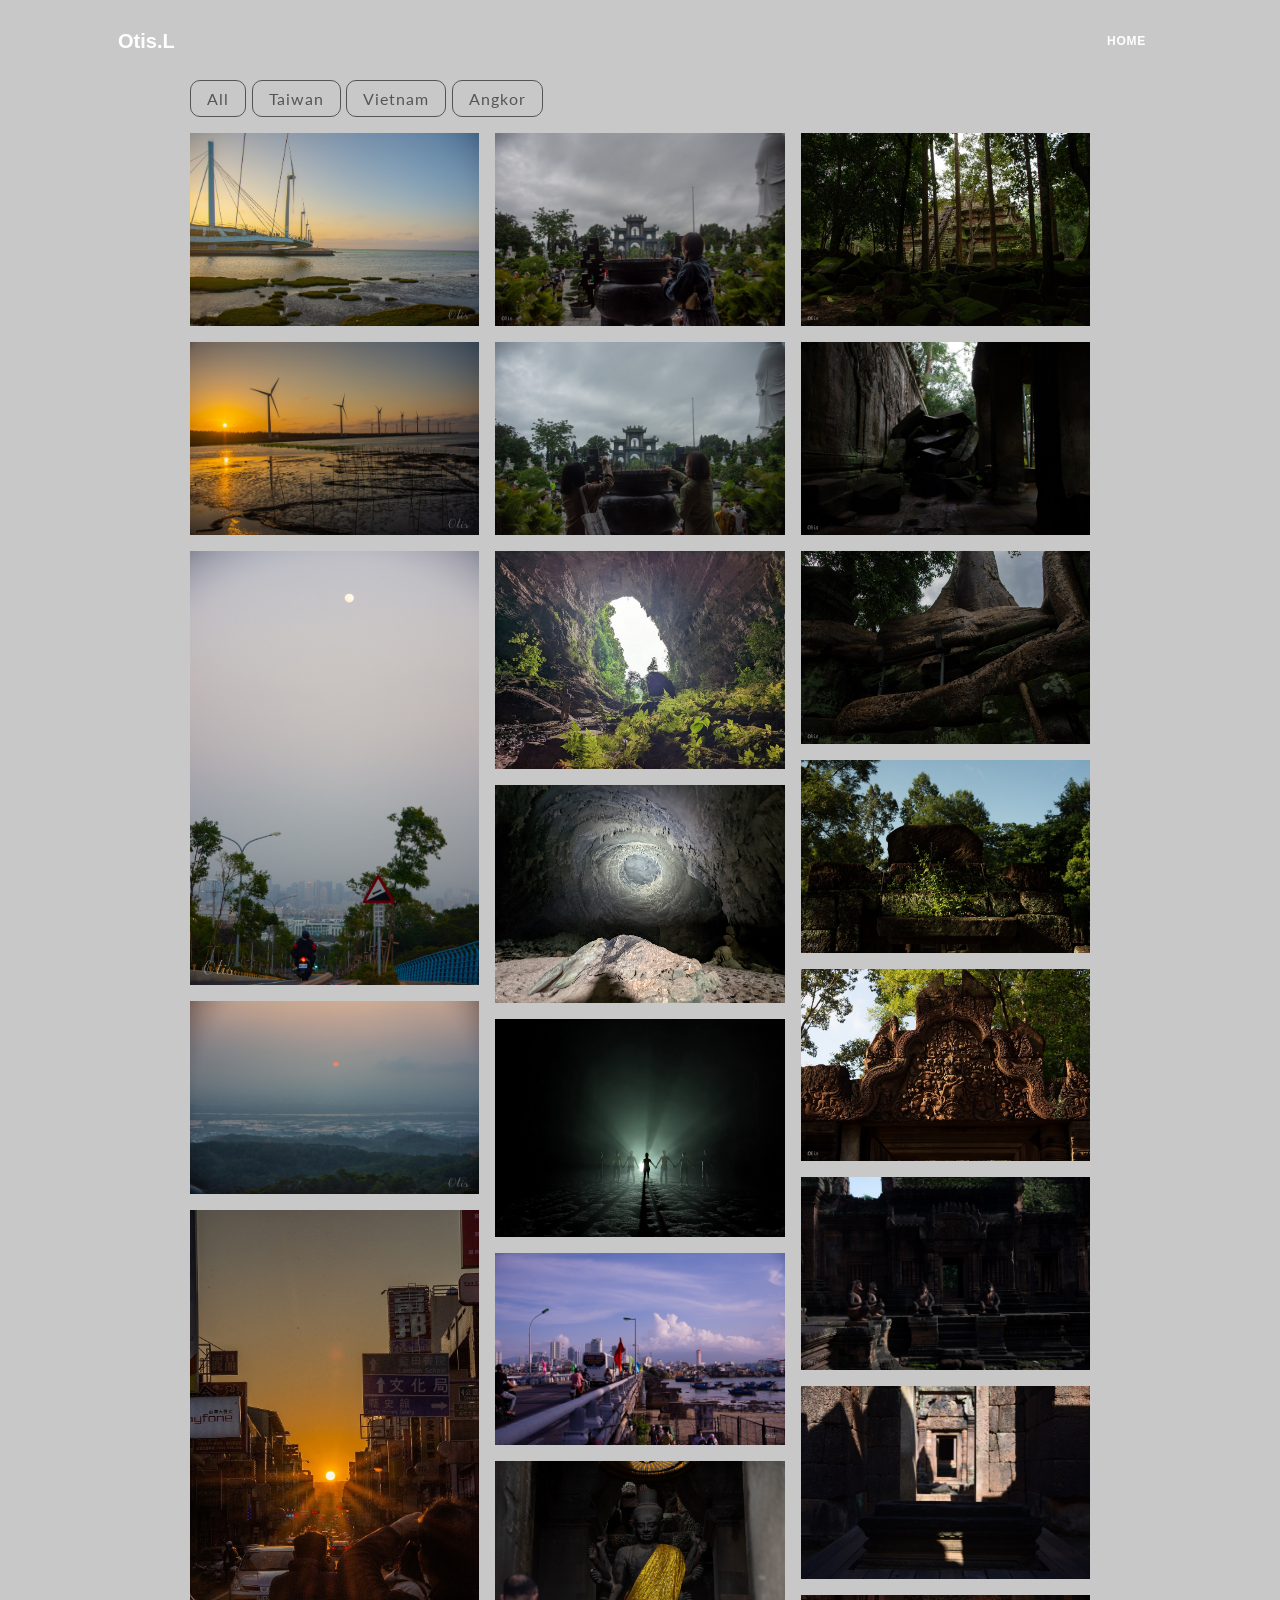
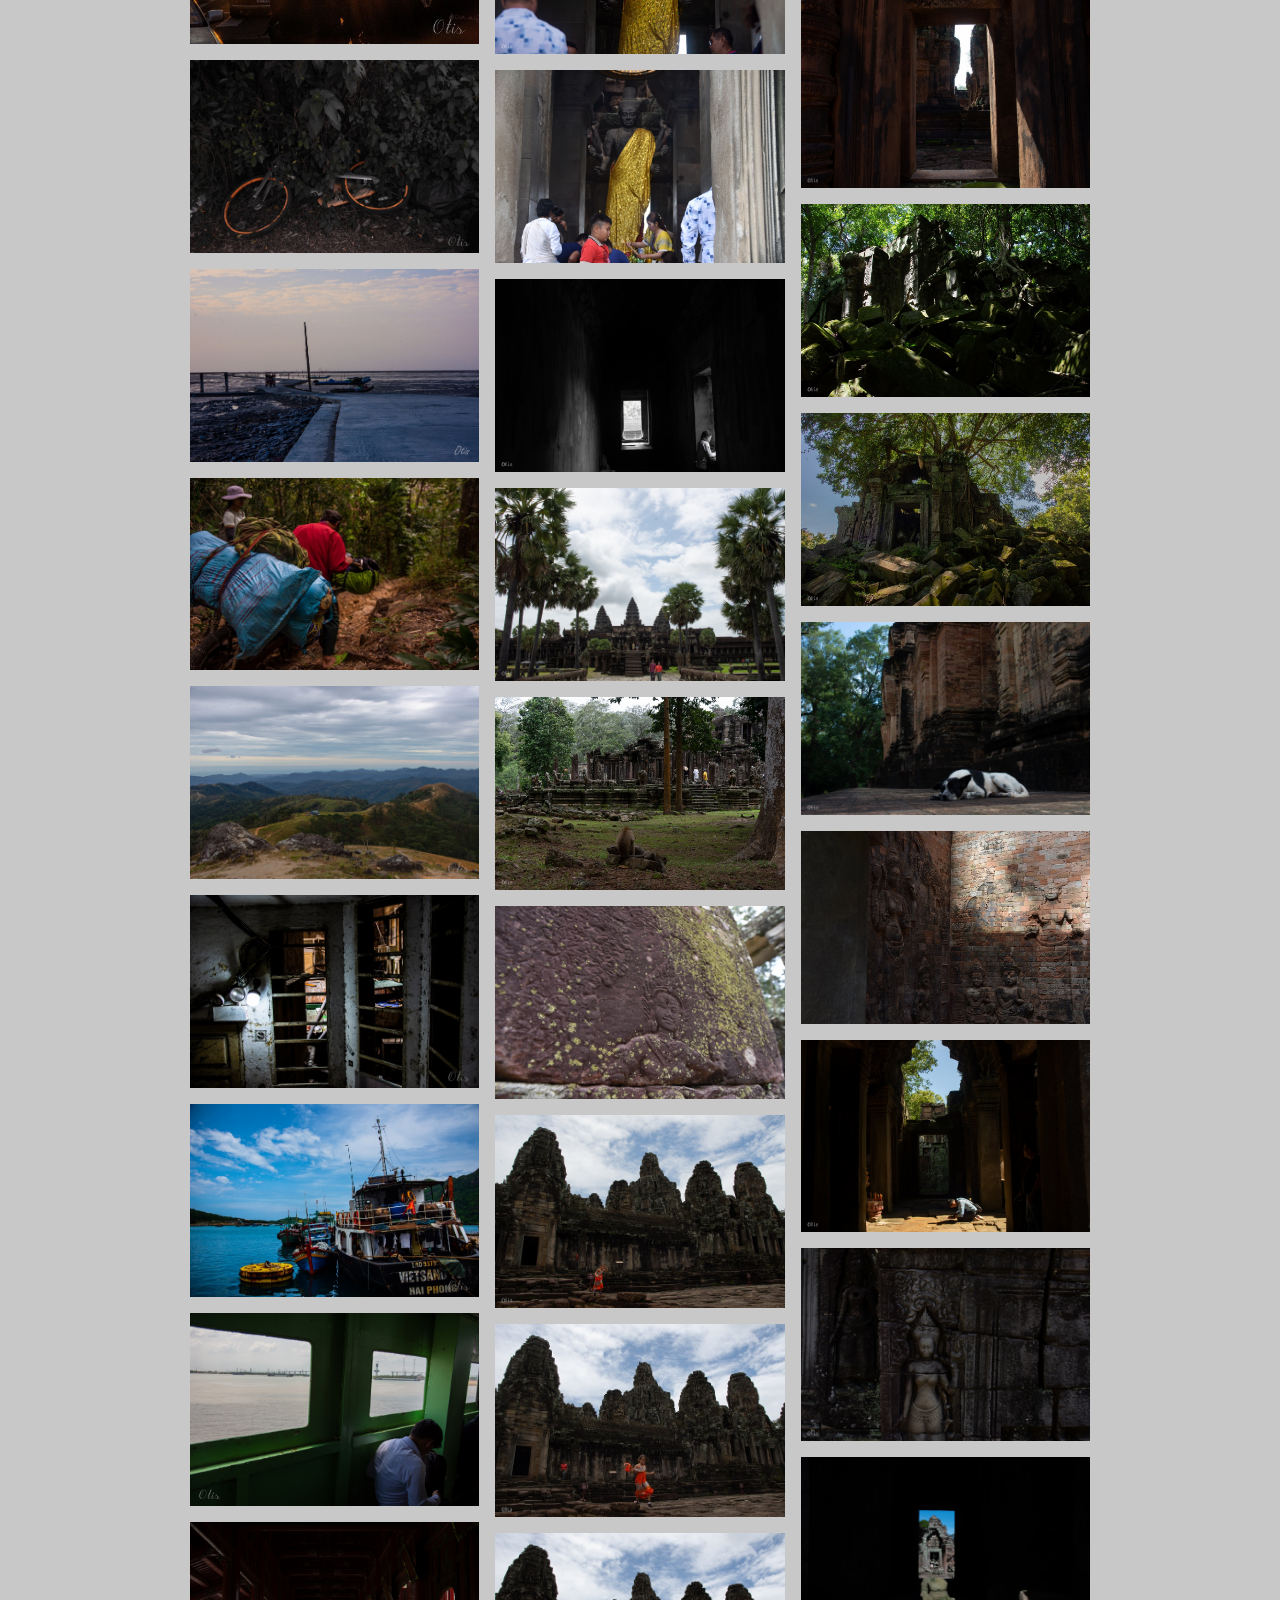
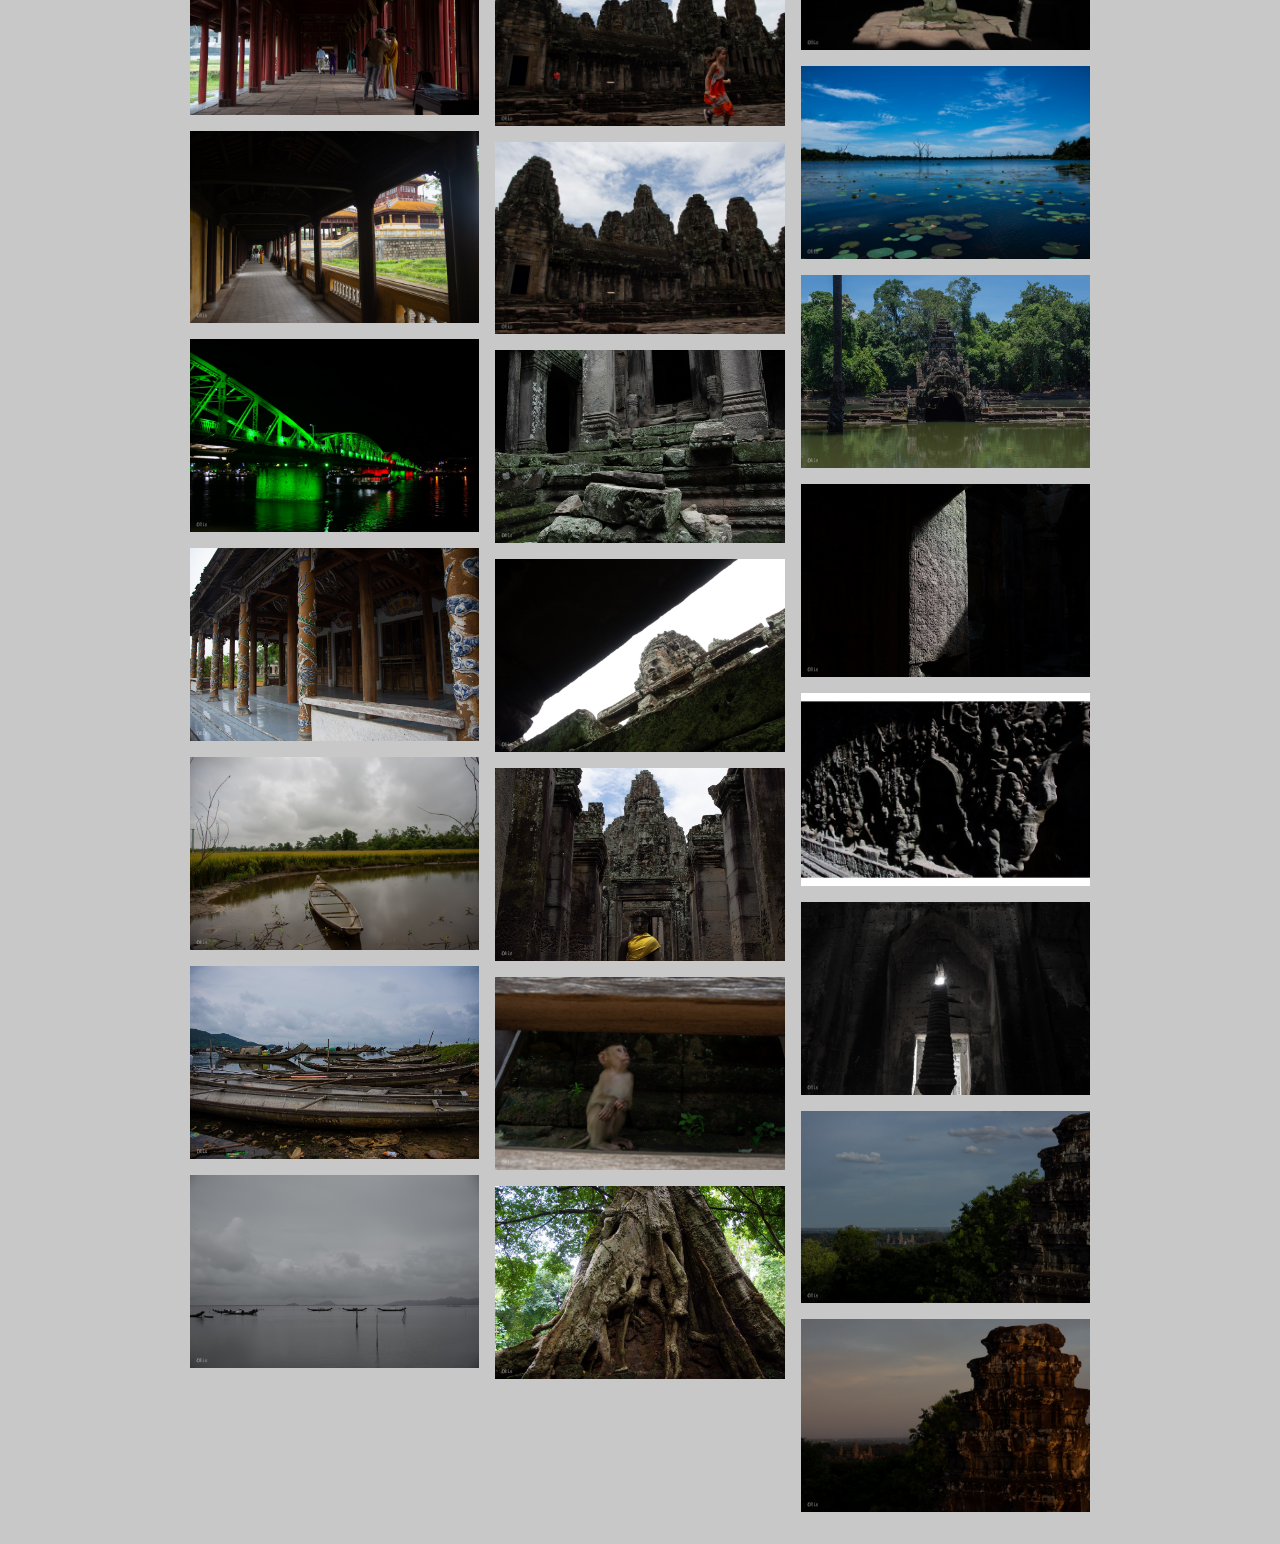
<file: templates/photo_index.html>
<!DOCTYPE html>
<html >
<head>
  <meta charset="UTF-8">
  <title>Protfolio Gallery</title>
  <link href='https://fonts.googleapis.com/css?family=Lato:400,300,700,900' rel='stylesheet' type='text/css'>

  <link rel='stylesheet prefetch' href='https://npmcdn.com/basscss@8.0.0/css/basscss.min.css'>

  <link rel="stylesheet" href="../static/css/tone.css"/>
  <link rel="stylesheet" href="../static/css/style.css">


</head>

<body style="background-color: #C8C8C8">
  <!-- Navigation-->
       <nav class="navbar navbar-expand-lg navbar-light" id="mainNav">
           <div class="container px-4 px-lg-5">
               <a class="navbar-brand" >Otis.L</a>
               <button class="navbar-toggler" type="button" data-bs-toggle="collapse" data-bs-target="#navbarResponsive" aria-controls="navbarResponsive" aria-expanded="false" aria-label="Toggle navigation">
                   Menu
               </button>
               <div class="collapse navbar-collapse" id="navbarResponsive">
                   <ul class="navbar-nav ms-auto py-4 py-lg-0">
                       <li class="nav-item"><a class="nav-link px-lg-3 py-3 py-lg-4" href="https://otis-blog.herokuapp.com/">Home</a></li>
                   </ul>
               </div>
           </div>
       </nav>
<div class="gallery-outline">
    <!-- type bar -->
    <div class="toolbar mb2 mt2" >
    <button class="btn fil-cat" href="" data-rel="all">All</button>
    <button class="btn fil-cat" data-rel="Taiwan">Taiwan</button>
    <button class="btn fil-cat" data-rel="Vietnam">Vietnam</button>
    <button class="btn fil-cat" data-rel="Angkor">Angkor</button>
  </div>

  <div id="portfolio">
    <!-- Taiwan -->
    <div class="tile scale-anm Taiwan all">
          <img src="../static/images/gaomei.jpg" onclick="openModal();currentSlide(1)" alt="" class='pointer-tag'/>
    </div>
    <div class="tile scale-anm Taiwan all">
      <img src="../static/images/gaomei_2.jpg" onclick="openModal();currentSlide(2)" alt="" class='pointer-tag' />
    </div>
    <div class="tile scale-anm Taiwan all">
      <img src="../static/images/taichung1.jpg" onclick="openModal();currentSlide(3)" alt="" class='pointer-tag' />
    </div>
    <div class="tile scale-anm Taiwan all">
      <img src="../static/images/taichung2.jpg" onclick="openModal();currentSlide(4)" alt="" class='pointer-tag' />
    </div>
    <div class="tile scale-anm Taiwan all">
      <img src="../static/images/taichung3.jpg" onclick="openModal();currentSlide(5)" alt="" class='pointer-tag' />
    </div>
    <div class="tile scale-anm Taiwan all">
      <img src="../static/images/taichung4.jpg" onclick="openModal();currentSlide(6)" alt="" class='pointer-tag' />
    </div>
    <div class="tile scale-anm Taiwan all">
      <img src="../static/images/taichung5.jpg" onclick="openModal();currentSlide(7)" alt="" class='pointer-tag' />
    </div>
    <!-- Vietnam -->
    <div class="tile scale-anm Vietnam all">
          <img src="../static/images/danang.jpg" onclick="openModal();currentSlide(8)" alt="" class='pointer-tag'/>
    </div>
    <div class="tile scale-anm Vietnam all">
          <img src="../static/images/danang1.jpg" onclick="openModal();currentSlide(9)" alt="" class='pointer-tag'/>
    </div>
    <div class="tile scale-anm Vietnam all">
          <img src="../static/images/hochimin.jpg" onclick="openModal();currentSlide(10)" alt="" class='pointer-tag'/>
    </div>
    <div class="tile scale-anm Vietnam all">
          <img src="../static/images/hochimin1.jpg" onclick="openModal();currentSlide(11)" alt="" class='pointer-tag'/>
    </div>
    <div class="tile scale-anm Vietnam all">
          <img src="../static/images/hochimin2.jpg" onclick="openModal();currentSlide(12)" alt="" class='pointer-tag'/>
    </div>
    <div class="tile scale-anm Vietnam all">
          <img src="../static/images/hue.jpg" onclick="openModal();currentSlide(13)" alt="" class='pointer-tag'/>
    </div>
    <div class="tile scale-anm Vietnam all">
          <img src="../static/images/hue1.jpg" onclick="openModal();currentSlide(14)" alt="" class='pointer-tag'/>
    </div>
    <div class="tile scale-anm Vietnam all">
          <img src="../static/images/hue3.jpg" onclick="openModal();currentSlide(15)" alt="" class='pointer-tag'/>
    </div>
    <div class="tile scale-anm Vietnam all">
          <img src="../static/images/hue4.jpg" onclick="openModal();currentSlide(16)" alt="" class='pointer-tag'/>
    </div>
    <div class="tile scale-anm Vietnam all">
          <img src="../static/images/hue5.jpg" onclick="openModal();currentSlide(17)" alt="" class='pointer-tag'/>
    </div>
    <div class="tile scale-anm Vietnam all">
          <img src="../static/images/hue6.jpg" onclick="openModal();currentSlide(18)" alt="" class='pointer-tag'/>
    </div>
    <div class="tile scale-anm Vietnam all">
          <img src="../static/images/hue7.jpg" onclick="openModal();currentSlide(19)" alt="" class='pointer-tag'/>
    </div>
    <div class="tile scale-anm Vietnam all">
          <img src="../static/images/hue8.jpg" onclick="openModal();currentSlide(20)" alt="" class='pointer-tag'/>
    </div>
    <div class="tile scale-anm Vietnam all">
          <img src="../static/images/hue9.jpg" onclick="openModal();currentSlide(21)" alt="" class='pointer-tag'/>
    </div>
    <div class="tile scale-anm Vietnam all">
          <img src="../static/images/tulan.jpg" onclick="openModal();currentSlide(22)" alt="" class='pointer-tag'/>
    </div>
    <div class="tile scale-anm Vietnam all">
          <img src="../static/images/tulan2.jpg" onclick="openModal();currentSlide(23)" alt="" class='pointer-tag'/>
    </div>
    <div class="tile scale-anm Vietnam all">
          <img src="../static/images/tulan3.jpg" onclick="openModal();currentSlide(24)" alt="" class='pointer-tag'/>
    </div>
    <div class="tile scale-anm Vietnam all">
          <img src="../static/images/nhatrang.jpg" onclick="openModal();currentSlide(25)" alt="" class='pointer-tag'/>
    </div>
    <!-- Angkor -->
    <div class="tile scale-anm Angkor all">
          <img src="../static/images/angkor.jpg" onclick="openModal();currentSlide(26)" alt="" class='pointer-tag'/>
    </div>
    <div class="tile scale-anm Angkor all">
          <img src="../static/images/angkor1.jpg" onclick="openModal();currentSlide(27)" alt="" class='pointer-tag'/>
    </div>
    <div class="tile scale-anm Angkor all">
          <img src="../static/images/angkor2.jpg" onclick="openModal();currentSlide(28)" alt="" class='pointer-tag'/>
    </div>
    <div class="tile scale-anm Angkor all">
          <img src="../static/images/angkor3.jpg" onclick="openModal();currentSlide(29)" alt="" class='pointer-tag'/>
    </div>
    <div class="tile scale-anm Angkor all">
          <img src="../static/images/angkor4.jpg" onclick="openModal();currentSlide(30)" alt="" class='pointer-tag'/>
    </div>
    <div class="tile scale-anm Angkor all">
          <img src="../static/images/angkor5.jpg" onclick="openModal();currentSlide(31)" alt="" class='pointer-tag'/>
    </div>
    <div class="tile scale-anm Angkor all">
          <img src="../static/images/angkor6.jpg" onclick="openModal();currentSlide(32)" alt="" class='pointer-tag'/>
    </div>
    <div class="tile scale-anm Angkor all">
          <img src="../static/images/angkor7.jpg" onclick="openModal();currentSlide(33)" alt="" class='pointer-tag'/>
    </div>
    <div class="tile scale-anm Angkor all">
          <img src="../static/images/angkor8.jpg" onclick="openModal();currentSlide(34)" alt="" class='pointer-tag'/>
    </div>
    <div class="tile scale-anm Angkor all">
          <img src="../static/images/angkor9.jpg" onclick="openModal();currentSlide(35)" alt="" class='pointer-tag'/>
    </div>
    <div class="tile scale-anm Angkor all">
          <img src="../static/images/angkor10.jpg" onclick="openModal();currentSlide(36)" alt="" class='pointer-tag'/>
    </div>
    <div class="tile scale-anm Angkor all">
          <img src="../static/images/angkor11.jpg" onclick="openModal();currentSlide(37)" alt="" class='pointer-tag'/>
    </div>
    <div class="tile scale-anm Angkor all">
          <img src="../static/images/angkor12.jpg" onclick="openModal();currentSlide(38)" alt="" class='pointer-tag'/>
    </div>
    <div class="tile scale-anm Angkor all">
          <img src="../static/images/angkor13.jpg" onclick="openModal();currentSlide(39)" alt="" class='pointer-tag'/>
    </div>
    <div class="tile scale-anm Angkor all">
          <img src="../static/images/angkor14.jpg" onclick="openModal();currentSlide(40)" alt="" class='pointer-tag'/>
    </div>
    <div class="tile scale-anm Angkor all">
          <img src="../static/images/angkor15.jpg" onclick="openModal();currentSlide(41)" alt="" class='pointer-tag'/>
    </div>
    <div class="tile scale-anm Angkor all">
          <img src="../static/images/angkor16.jpg" onclick="openModal();currentSlide(42)" alt="" class='pointer-tag'/>
    </div>
    <div class="tile scale-anm Angkor all">
          <img src="../static/images/angkor17.jpg" onclick="openModal();currentSlide(43)" alt="" class='pointer-tag'/>
    </div>
    <div class="tile scale-anm Angkor all">
          <img src="../static/images/angkor18.jpg" onclick="openModal();currentSlide(44)" alt="" class='pointer-tag'/>
    </div>
    <div class="tile scale-anm Angkor all">
          <img src="../static/images/angkor19.jpg" onclick="openModal();currentSlide(45)" alt="" class='pointer-tag'/>
    </div>
    <div class="tile scale-anm Angkor all">
          <img src="../static/images/angkor20.jpg" onclick="openModal();currentSlide(46)" alt="" class='pointer-tag'/>
    </div>
    <div class="tile scale-anm Angkor all">
          <img src="../static/images/angkor21.jpg" onclick="openModal();currentSlide(47)" alt="" class='pointer-tag'/>
    </div>
    <div class="tile scale-anm Angkor all">
          <img src="../static/images/angkor22.jpg" onclick="openModal();currentSlide(48)" alt="" class='pointer-tag'/>
    </div>
    <div class="tile scale-anm Angkor all">
          <img src="../static/images/angkor23.jpg" onclick="openModal();currentSlide(49)" alt="" class='pointer-tag'/>
    </div>
    <div class="tile scale-anm Angkor all">
          <img src="../static/images/angkor24.jpg" onclick="openModal();currentSlide(50)" alt="" class='pointer-tag'/>
    </div>
    <div class="tile scale-anm Angkor all">
          <img src="../static/images/angkor25.jpg" onclick="openModal();currentSlide(51)" alt="" class='pointer-tag'/>
    </div>
    <div class="tile scale-anm Angkor all">
          <img src="../static/images/angkor26.jpg" onclick="openModal();currentSlide(52)" alt="" class='pointer-tag'/>
    </div>
    <div class="tile scale-anm Angkor all">
          <img src="../static/images/angkor27.jpg" onclick="openModal();currentSlide(53)" alt="" class='pointer-tag'/>
    </div>
    <div class="tile scale-anm Angkor all">
          <img src="../static/images/angkor28.jpg" onclick="openModal();currentSlide(54)" alt="" class='pointer-tag'/>
    </div>
    <div class="tile scale-anm Angkor all">
          <img src="../static/images/angkor29.jpg" onclick="openModal();currentSlide(55)" alt="" class='pointer-tag'/>
    </div>
    <div class="tile scale-anm Angkor all">
          <img src="../static/images/angkor30.jpg" onclick="openModal();currentSlide(56)" alt="" class='pointer-tag'/>
    </div>
    <div class="tile scale-anm Angkor all">
          <img src="../static/images/angkor31.jpg" onclick="openModal();currentSlide(57)" alt="" class='pointer-tag'/>
    </div>
    <div class="tile scale-anm Angkor all">
          <img src="../static/images/angkor32.jpg" onclick="openModal();currentSlide(58)" alt="" class='pointer-tag'/>
    </div>
    <div class="tile scale-anm Angkor all">
          <img src="../static/images/angkor33.jpg" onclick="openModal();currentSlide(59)" alt="" class='pointer-tag'/>
    </div>
    <div class="tile scale-anm Angkor all">
          <img src="../static/images/angkor34.jpg" onclick="openModal();currentSlide(60)" alt="" class='pointer-tag'/>
    </div>
    <div class="tile scale-anm Angkor all">
          <img src="../static/images/angkor35.jpg" onclick="openModal();currentSlide(61)" alt="" class='pointer-tag'/>
    </div>
    <div class="tile scale-anm Angkor all">
          <img src="../static/images/angkor36.jpg" onclick="openModal();currentSlide(62)" alt="" class='pointer-tag'/>
    </div>

  </div>

  <div id="myModal" class="modal">
    <span class="close pointer-tag" onclick="closeModal()" style="padding-top:3.5rem">&times;</span>
    <div class="modal-content">
      <!-- Taiwan -->
      <div class="mySlides">
        <img src="../static/images/gaomei.jpg" style="width:100%">
      </div>
      <div class="mySlides">
        <img src="../static/images/gaomei_2.jpg" style="width:100%">
      </div>
      <div class="mySlides">
        <img src="../static/images/taichung1.jpg" style="width:100%">
      </div>
      <div class="mySlides">
        <img src="../static/images/taichung2.jpg" style="width:100%">
      </div>
      <div class="mySlides">
        <img src="../static/images/taichung3.jpg" style="width:100%">
      </div>
      <div class="mySlides">
        <img src="../static/images/taichung4.jpg" style="width:100%">
      </div>
      <div class="mySlides">
        <img src="../static/images/taichung5.jpg" style="width:100%">
      </div>
      <!-- Vietnam -->
      <div class="mySlides">
        <img src="../static/images/danang.jpg" style="width:100%">
      </div>
      <div class="mySlides">
        <img src="../static/images/danang1.jpg" style="width:100%">
      </div>
      <div class="mySlides">
        <img src="../static/images/hochimin.jpg" style="width:100%">
      </div>
      <div class="mySlides">
        <img src="../static/images/hochimin1.jpg" style="width:100%">
      </div>
      <div class="mySlides">
        <img src="../static/images/hochimin2.jpg" style="width:100%">
      </div>
      <div class="mySlides">
        <img src="../static/images/hue.jpg" style="width:100%">
      </div>
      <div class="mySlides">
        <img src="../static/images/hue1.jpg" style="width:100%">
      </div>
      <div class="mySlides">
        <img src="../static/images/hue3.jpg" style="width:100%">
      </div>
      <div class="mySlides">
        <img src="../static/images/hue4.jpg" style="width:100%">
      </div>
      <div class="mySlides">
        <img src="../static/images/hue5.jpg" style="width:100%">
      </div>
      <div class="mySlides">
        <img src="../static/images/hue6.jpg" style="width:100%">
      </div>
      <div class="mySlides">
        <img src="../static/images/hue7.jpg" style="width:100%">
      </div>
      <div class="mySlides">
        <img src="../static/images/hue8.jpg" style="width:100%">
      </div>
      <div class="mySlides">
        <img src="../static/images/hue9.jpg" style="width:100%">
      </div>
      <div class="mySlides">
        <img src="../static/images/tulan.jpg" style="width:100%">
      </div>
      <div class="mySlides">
        <img src="../static/images/tulan2.jpg" style="width:100%">
      </div>
      <div class="mySlides">
        <img src="../static/images/tulan3.jpg" style="width:100%">
      </div>
      <div class="mySlides">
        <img src="../static/images/nhatrang.jpg" style="width:100%">
      </div>
      <!-- Angkor -->
      <div class="mySlides">
        <img src="../static/images/angkor.jpg" style="width:100%">
      </div>
      <div class="mySlides">
        <img src="../static/images/angkor1.jpg" style="width:100%">
      </div>
      <div class="mySlides">
        <img src="../static/images/angkor2.jpg" style="width:100%">
      </div>
      <div class="mySlides">
        <img src="../static/images/angkor3.jpg" style="width:100%">
      </div>
      <div class="mySlides">
        <img src="../static/images/angkor4.jpg" style="width:100%">
      </div>
      <div class="mySlides">
        <img src="../static/images/angkor5.jpg" style="width:100%">
      </div>
      <div class="mySlides">
        <img src="../static/images/angkor6.jpg" style="width:100%">
      </div>
      <div class="mySlides">
        <img src="../static/images/angkor7.jpg" style="width:100%">
      </div>
      <div class="mySlides">
        <img src="../static/images/angkor8.jpg" style="width:100%">
      </div>
      <div class="mySlides">
        <img src="../static/images/angkor9.jpg" style="width:100%">
      </div>
      <div class="mySlides">
        <img src="../static/images/angkor10.jpg" style="width:100%">
      </div>
      <div class="mySlides">
        <img src="../static/images/angkor11.jpg" style="width:100%">
      </div>
      <div class="mySlides">
        <img src="../static/images/angkor12.jpg" style="width:100%">
      </div>
      <div class="mySlides">
        <img src="../static/images/angkor13.jpg" style="width:100%">
      </div>
      <div class="mySlides">
        <img src="../static/images/angkor14.jpg" style="width:100%">
      </div>
      <div class="mySlides">
        <img src="../static/images/angkor15.jpg" style="width:100%">
      </div>
      <div class="mySlides">
        <img src="../static/images/angkor16.jpg" style="width:100%">
      </div>
      <div class="mySlides">
        <img src="../static/images/angkor17.jpg" style="width:100%">
      </div>
      <div class="mySlides">
        <img src="../static/images/angkor18.jpg" style="width:100%">
      </div>
      <div class="mySlides">
        <img src="../static/images/angkor19.jpg" style="width:100%">
      </div>
      <div class="mySlides">
        <img src="../static/images/angkor20.jpg" style="width:100%">
      </div>
      <div class="mySlides">
        <img src="../static/images/angkor21.jpg" style="width:100%">
      </div>
      <div class="mySlides">
        <img src="../static/images/angkor22.jpg" style="width:100%">
      </div>
      <div class="mySlides">
        <img src="../static/images/angkor23.jpg" style="width:100%">
      </div>
      <div class="mySlides">
        <img src="../static/images/angkor24.jpg" style="width:100%">
      </div>
      <div class="mySlides">
        <img src="../static/images/angkor25.jpg" style="width:100%">
      </div>
      <div class="mySlides">
        <img src="../static/images/angkor26.jpg" style="width:100%">
      </div>
      <div class="mySlides">
        <img src="../static/images/angkor27.jpg" style="width:100%">
      </div>
      <div class="mySlides">
        <img src="../static/images/angkor28.jpg" style="width:100%">
      </div>
      <div class="mySlides">
        <img src="../static/images/angkor29.jpg" style="width:100%">
      </div>
      <div class="mySlides">
        <img src="../static/images/angkor30.jpg" style="width:100%">
      </div>
      <div class="mySlides">
        <img src="../static/images/angkor31.jpg" style="width:100%">
      </div>
      <div class="mySlides">
        <img src="../static/images/angkor32.jpg" style="width:100%">
      </div>
      <div class="mySlides">
        <img src="../static/images/angkor33.jpg" style="width:100%">
      </div>
      <div class="mySlides">
        <img src="../static/images/angkor34.jpg" style="width:100%">
      </div>
      <div class="mySlides">
        <img src="../static/images/angkor35.jpg" style="width:100%">
      </div>
      <div class="mySlides">
        <img src="../static/images/angkor36.jpg" style="width:100%">
      </div>


      <a class="prev" onclick="plusSlides(-1)">&#10094;</a>
      <a class="next" onclick="plusSlides(1)">&#10095;</a>
    </div>
  </div>
</div>

<div style="clear:both;"></div>
  <script src='https://cdnjs.cloudflare.com/ajax/libs/jquery/3.1.1/jquery.min.js'></script>
  <!-- bootstrap -->
  <script src="../static/js/bootstrap.bundle.min.js"></script>
  <script src="../static/js/scripts.js"></script>

  <script src="../static/js/gallery.js"></script>

</body>
</html>
</file>
<file: static/css/style.css>
body{
  max-width: 900px;
  float: none;
  margin: auto;
}
#portfolio {
    margin: 1rem 0;
    -webkit-column-count: 3;
    -moz-column-count: 3;
    column-count: 3;
    -webkit-column-gap: 1rem;
    -moz-column-gap: 1rem;
    column-gap: 1rem;
    -webkit-column-width: 33.33333333333333%;
    -moz-column-width: 33.33333333333333%;
    column-width: 33.33333333333333%;
}
.tile {
    -webkit-transform: scale(0);
    transform: scale(0);
    -webkit-transition: all 350ms ease;
    transition: all 350ms ease;

}
.tile:hover {

}

.scale-anm {
  transform: scale(1);
}


p{
  padding:10px;
  border-bottom: 1px #ccc dotted;
  text-decoration: none;
  font-family: lato;
  text-transform:uppercase;
  font-size: 12px;
  color: #333;
  display:block;
  float:left;
}

p:hover {
  cursor:pointer;
  background: #333;
  color:#eee; }

.pointer-tag{
  cursor: pointer;
}

.tile img {
    max-width: 100%;
    width: 100%;
    height: auto;
    margin-bottom: 1rem;

}

.gallery-outline{
  padding-top: 5rem;
}


.btn {
    font-family: Lato;
    font-size: 1rem;
    font-weight: normal;
    text-decoration: none;
    cursor: pointer;
    display: inline-block;
    line-height: normal;
    padding: .5rem 1rem;
    margin: 0;
    height: auto;
    border: 1px solid;
    vertical-align: middle;
    -webkit-appearance: none;
    color: #555;
    background-color: rgba(0, 0, 0, 0);
}

.btn:hover {
  text-decoration: none;
}

.btn:focus {
  outline: none;
  border-color: var(--darken-2);
  box-shadow: 0 0 0 3px var(--darken-3);
}

::-moz-focus-inner {
  border: 0;
  padding: 0;
}

/* The show window CSS */
/* The Modal (background) */
.modal {
  display: none;
  position: fixed;
  z-index: 1;
  padding-top: 40px;
  left: 0;
  top: 0;
  width: 100%;
  height: 100%;
  overflow: auto;
  background-color: black;
}

/* Modal Content */
.modal-content {
  position: relative;
  background-color: #000000;
  margin: auto;
  padding: 5%;
  width: 90%;
  max-width: 1200px;
}

/* The Close Button */
.close {
  color: white;
  position: absolute;
  top: 10px;
  right: 25px;
  font-size: 35px;
  font-weight: bold;
}

.mySlides {
  display: none;
  padding: 5rem 3rem 5rem 8rem;
}

.prev,
.next {
  cursor: pointer;
  position: absolute;
  top: 50%;
  width: auto;
  padding: 16px;
  margin-top: -50px;
  color: white;
  font-weight: bold;
  font-size: 20px;
  transition: 0.6s ease;
  border-radius: 0 3px 3px 0;
  user-select: none;
  -webkit-user-select: none;
}

/* Position the "next button" to the right */
.next {
  right: 0;
  border-radius: 3px 0 0 3px;
}

/* On hover, add a black background color with a little bit see-through */
.prev:hover,
.next:hover {
  background-color: rgba(0, 0, 0, 0.8);
}

.caption-container {
  text-align: center;
  background-color: black;
  padding: 2px 16px;
  color: white;
}
</file>
